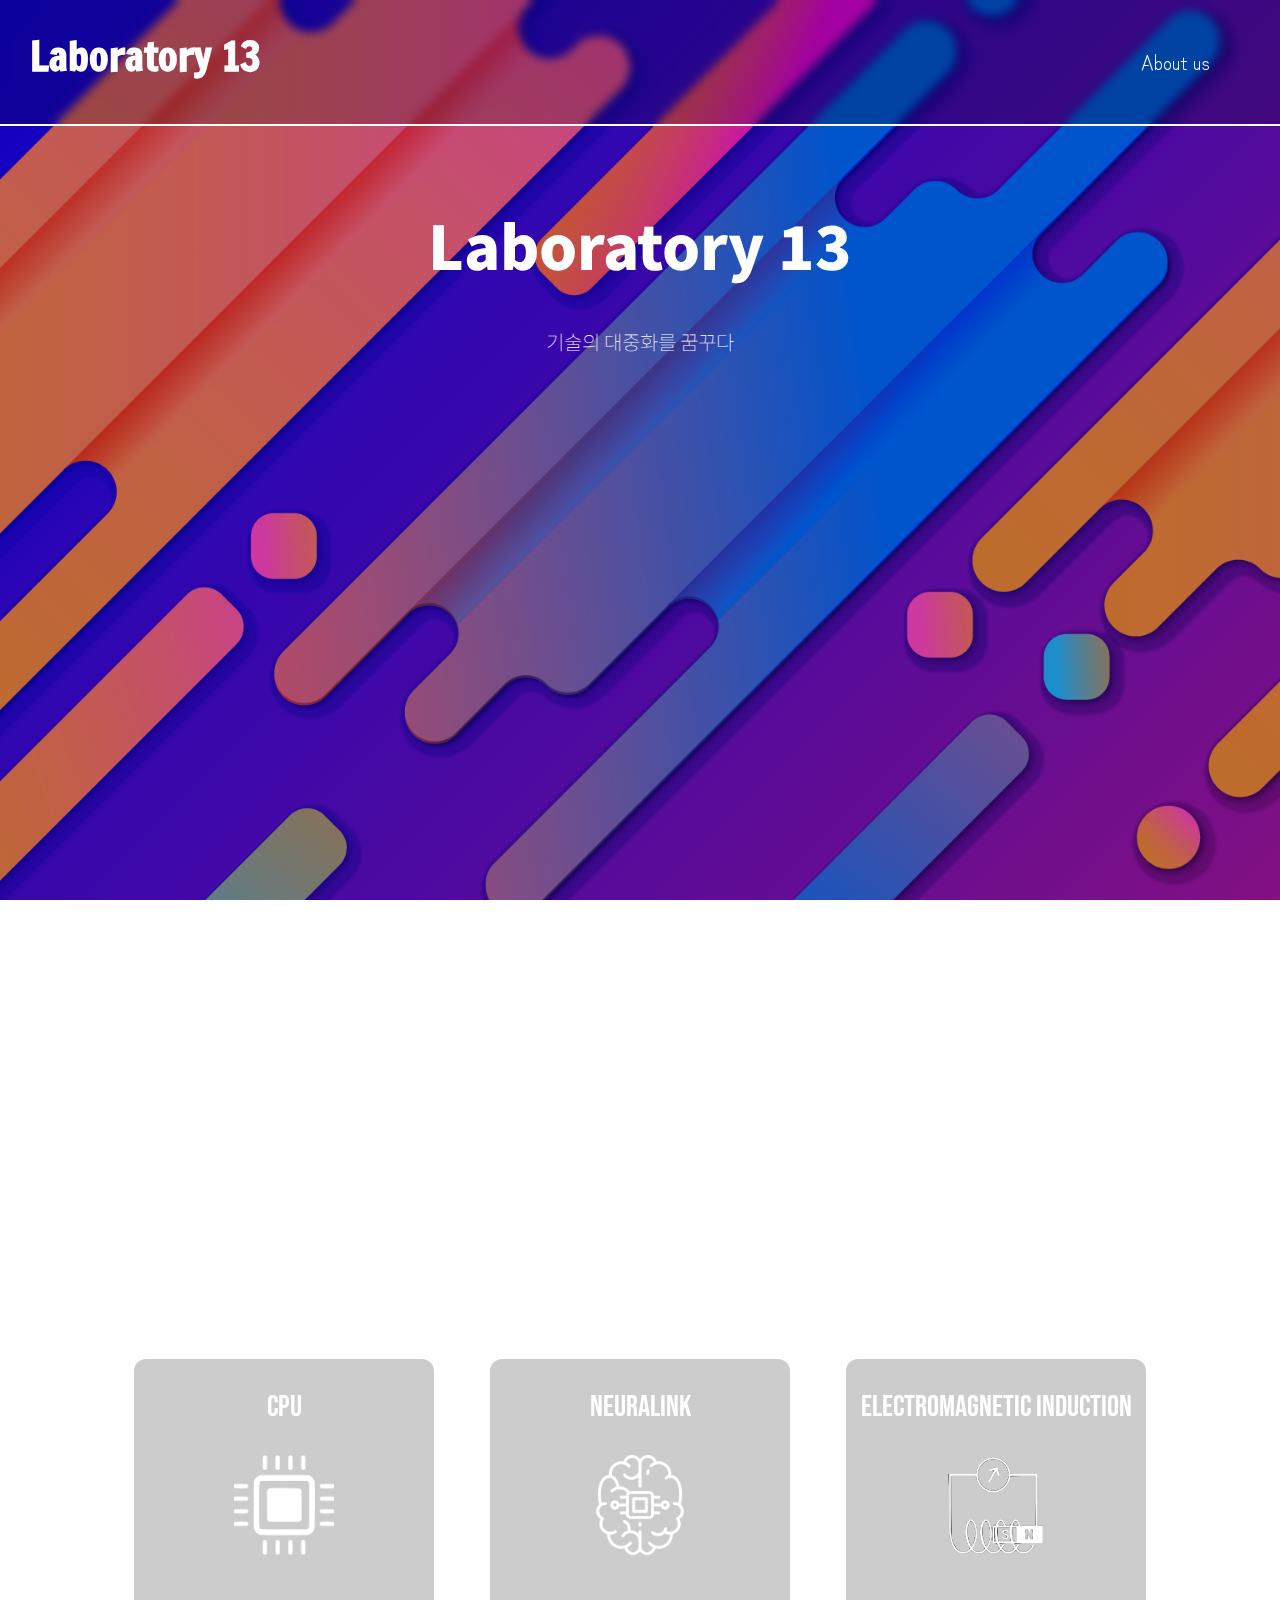
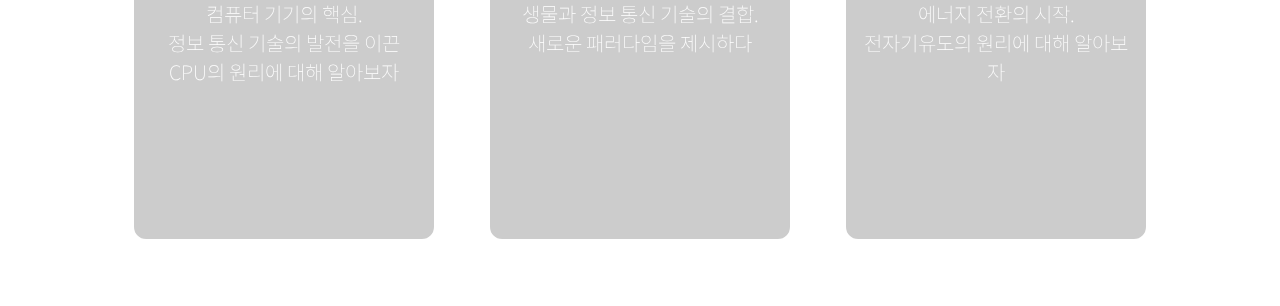
<file: index.html>
<!DOCTYPE html>
<html>

    <head>
        <meta charset = "UTF-8">
        <link rel="stylesheet" href="style.css">
        <link rel="preconnect" href="https://fonts.googleapis.com">
        <link rel="preconnect" href="https://fonts.gstatic.com" crossorigin>
        <link href="https://fonts.googleapis.com/css2?family=Anton&family=Bebas+Neue&family=Black+Han+Sans&family=Do+Hyeon&family=Francois+One&family=Jua&family=Noto+Sans+KR:wght@500&display=swap" rel="stylesheet">
        <link href="https://fonts.googleapis.com/css2?family=Zen+Kurenaido&display=swap" rel="stylesheet">
    </head>

    <body>
        
        <title>Laboratory 13</title>

        <div class="topSection">
            <h1 class='b'>Laboratory 13</h1>
            <a href="https://www.google.co.kr/" class = "aboutUs">About us</a>
        </div>

        <div class='line'>
        </div>

        <div class='text'>
            <h1 class = "center largeText">Laboratory 13</h1>
            <p class='c center'>기술의 대중화를 꿈꾸다</p>
        </div>

        <div class='container'>

            <div class='button' onclick="location.href='CPU.html'">
                <p class='a'>CPU</p>
                <img src="image/cpu.png" width="100" height="100">
                <p class='c'>컴퓨터 기기의 핵심.<br> 정보 통신 기술의 발전을 이끈 CPU의 원리에 대해 알아보자</p>
            </div>

            <div class='button'>
                <p class='a'>NEURALINK</p>
                <img src="image/뉴럴링크.png" width="100" height="100" >
                <p class='c'>생물과 정보 통신 기술의 결합.<br> 새로운 패러다임을 제시하다</p>
            </div>

            <div class='button'>
                <p class='a'>ELECTROMAGNETIC INDUCTION</p>
                <img src="image/전자기유도.png" width="100" height="100">
                <p class='c'>에너지 전환의 시작.<br>전자기유도의 원리에 대해 알아보자</p>
                
            </div>
        
        </div>
        

    </body>

</html>
</file>
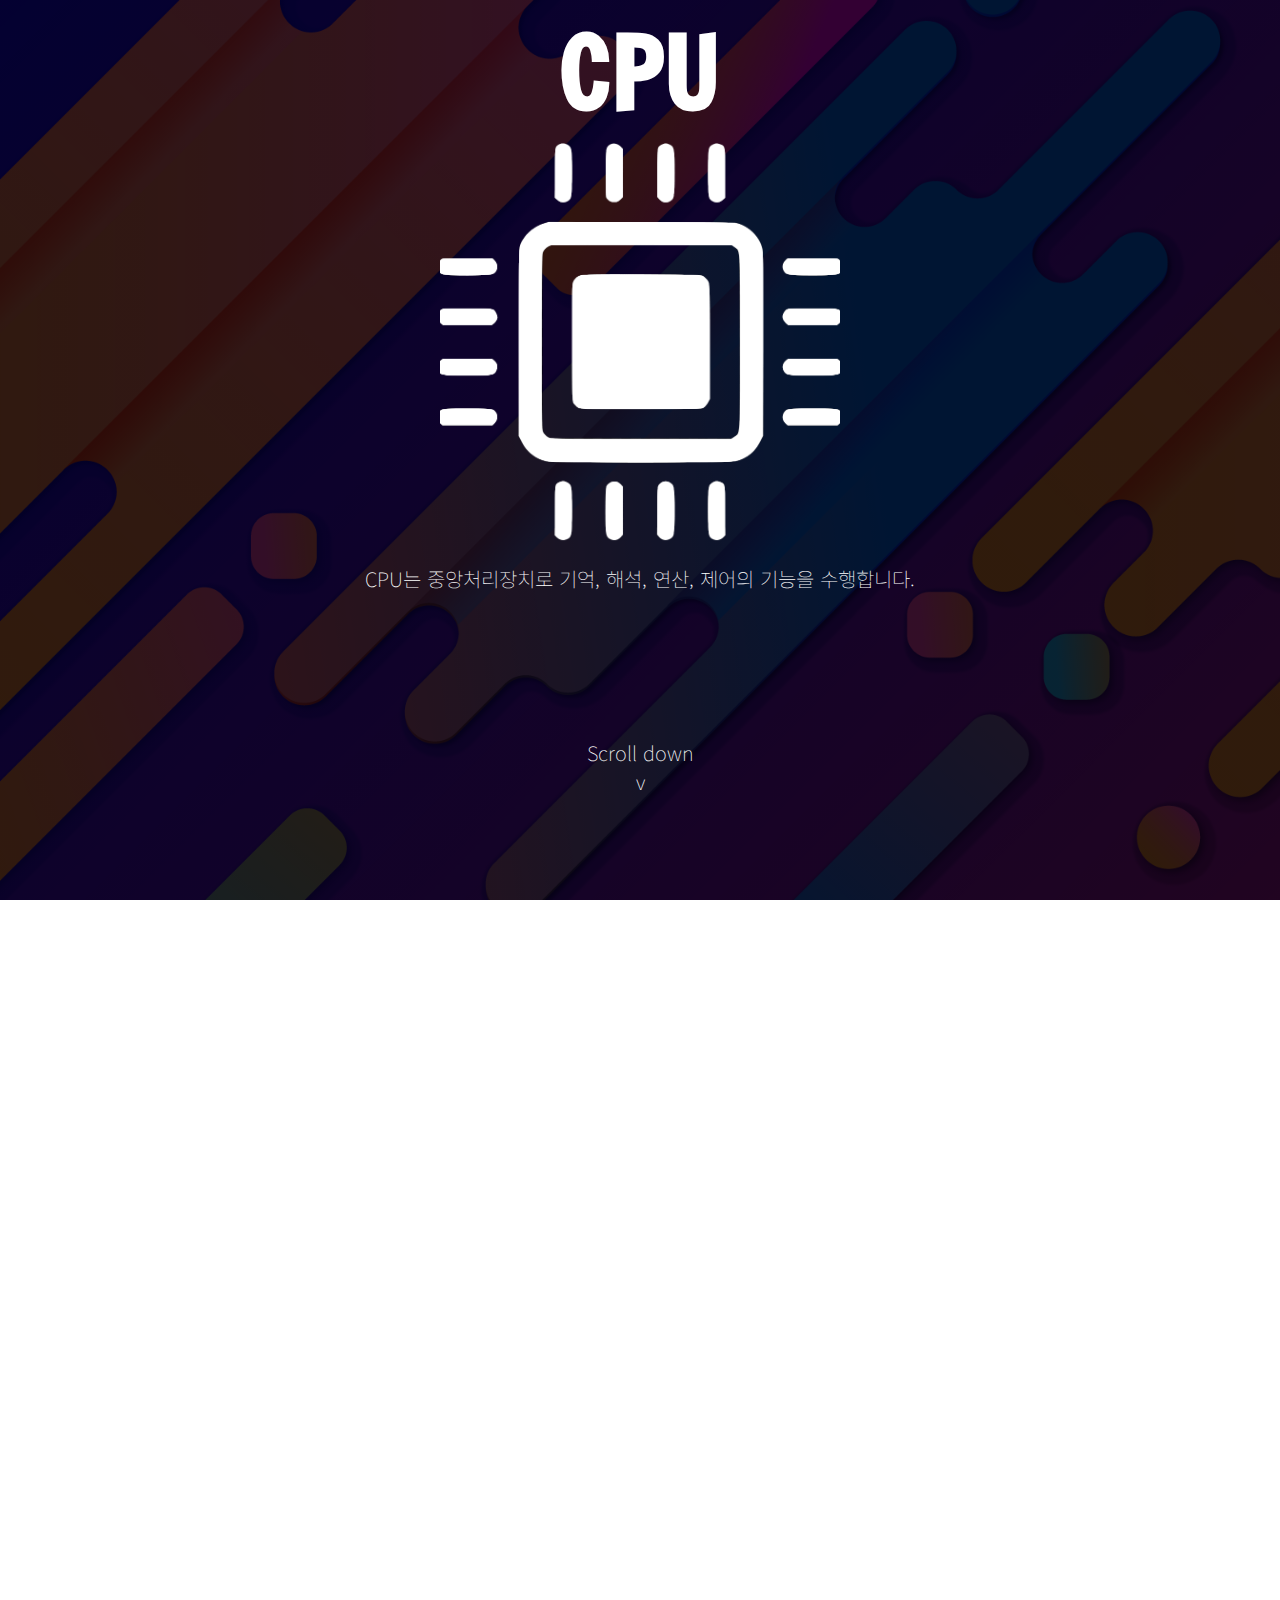
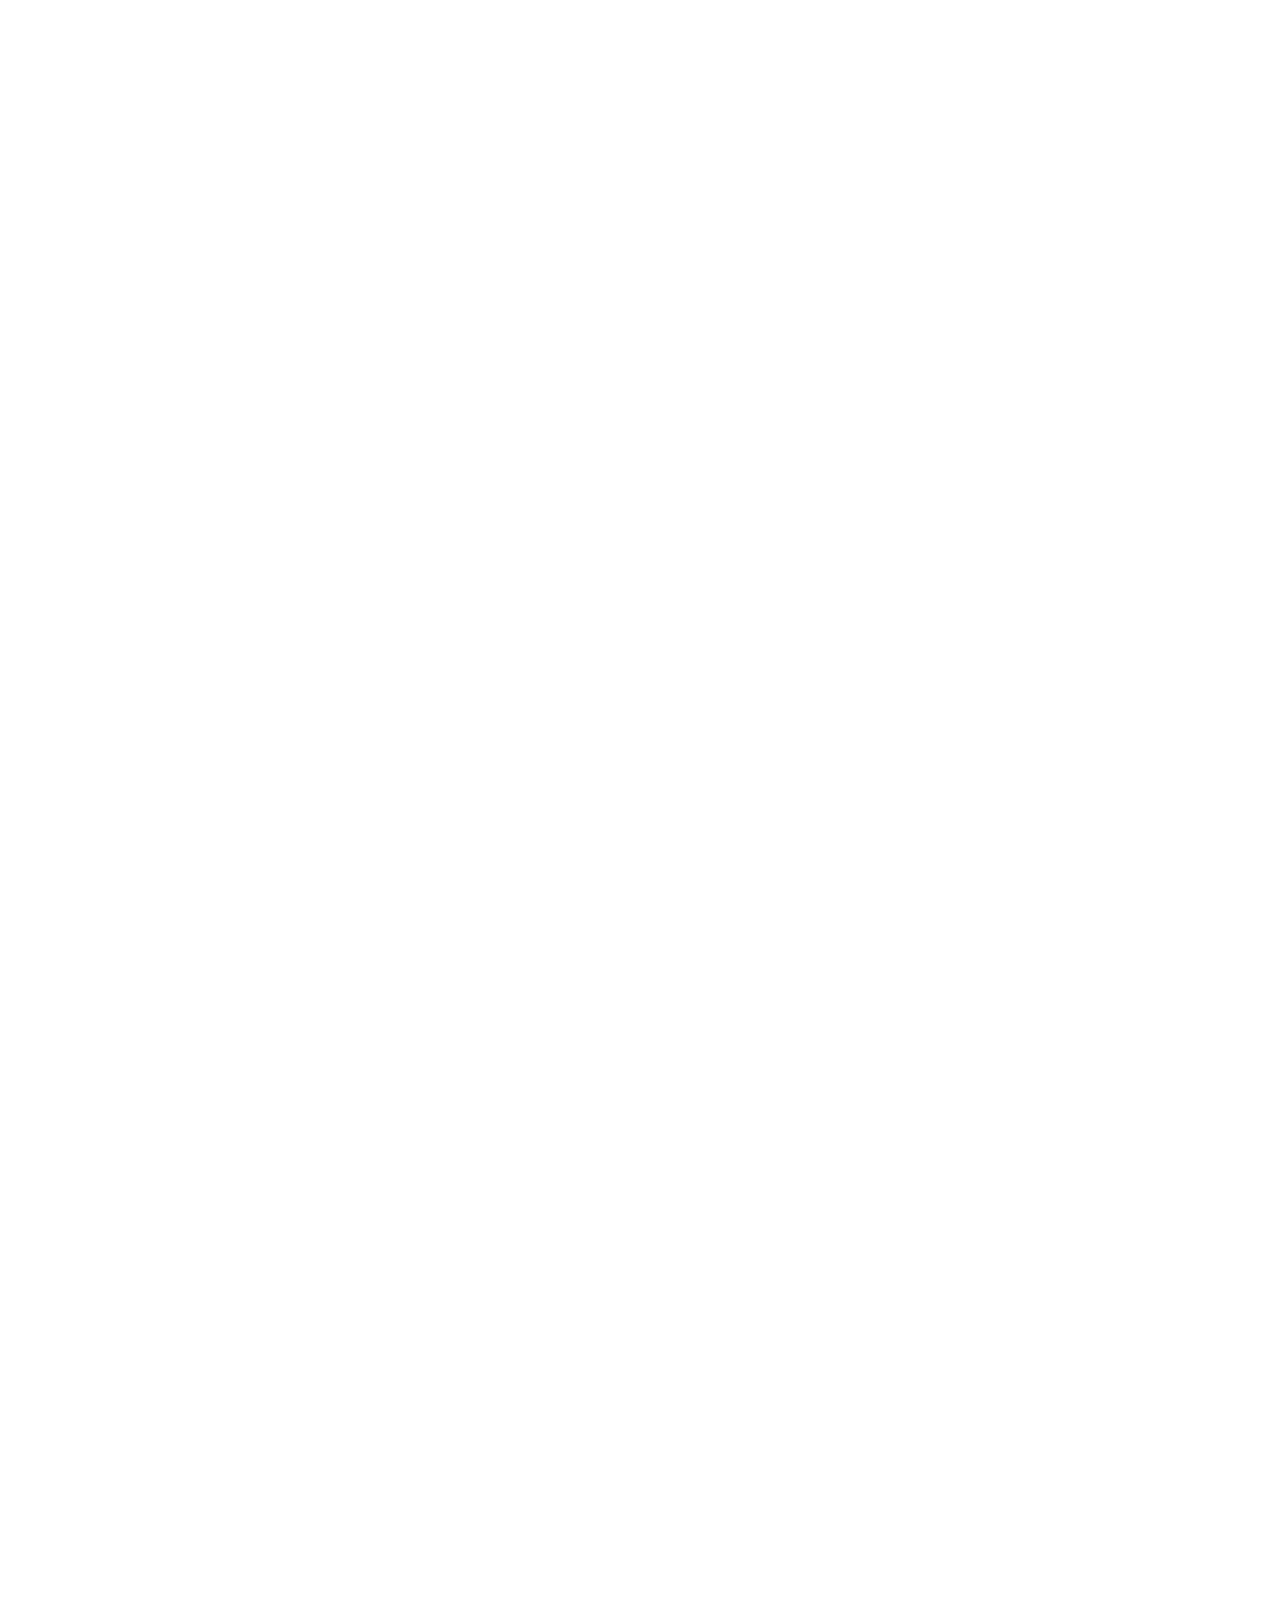
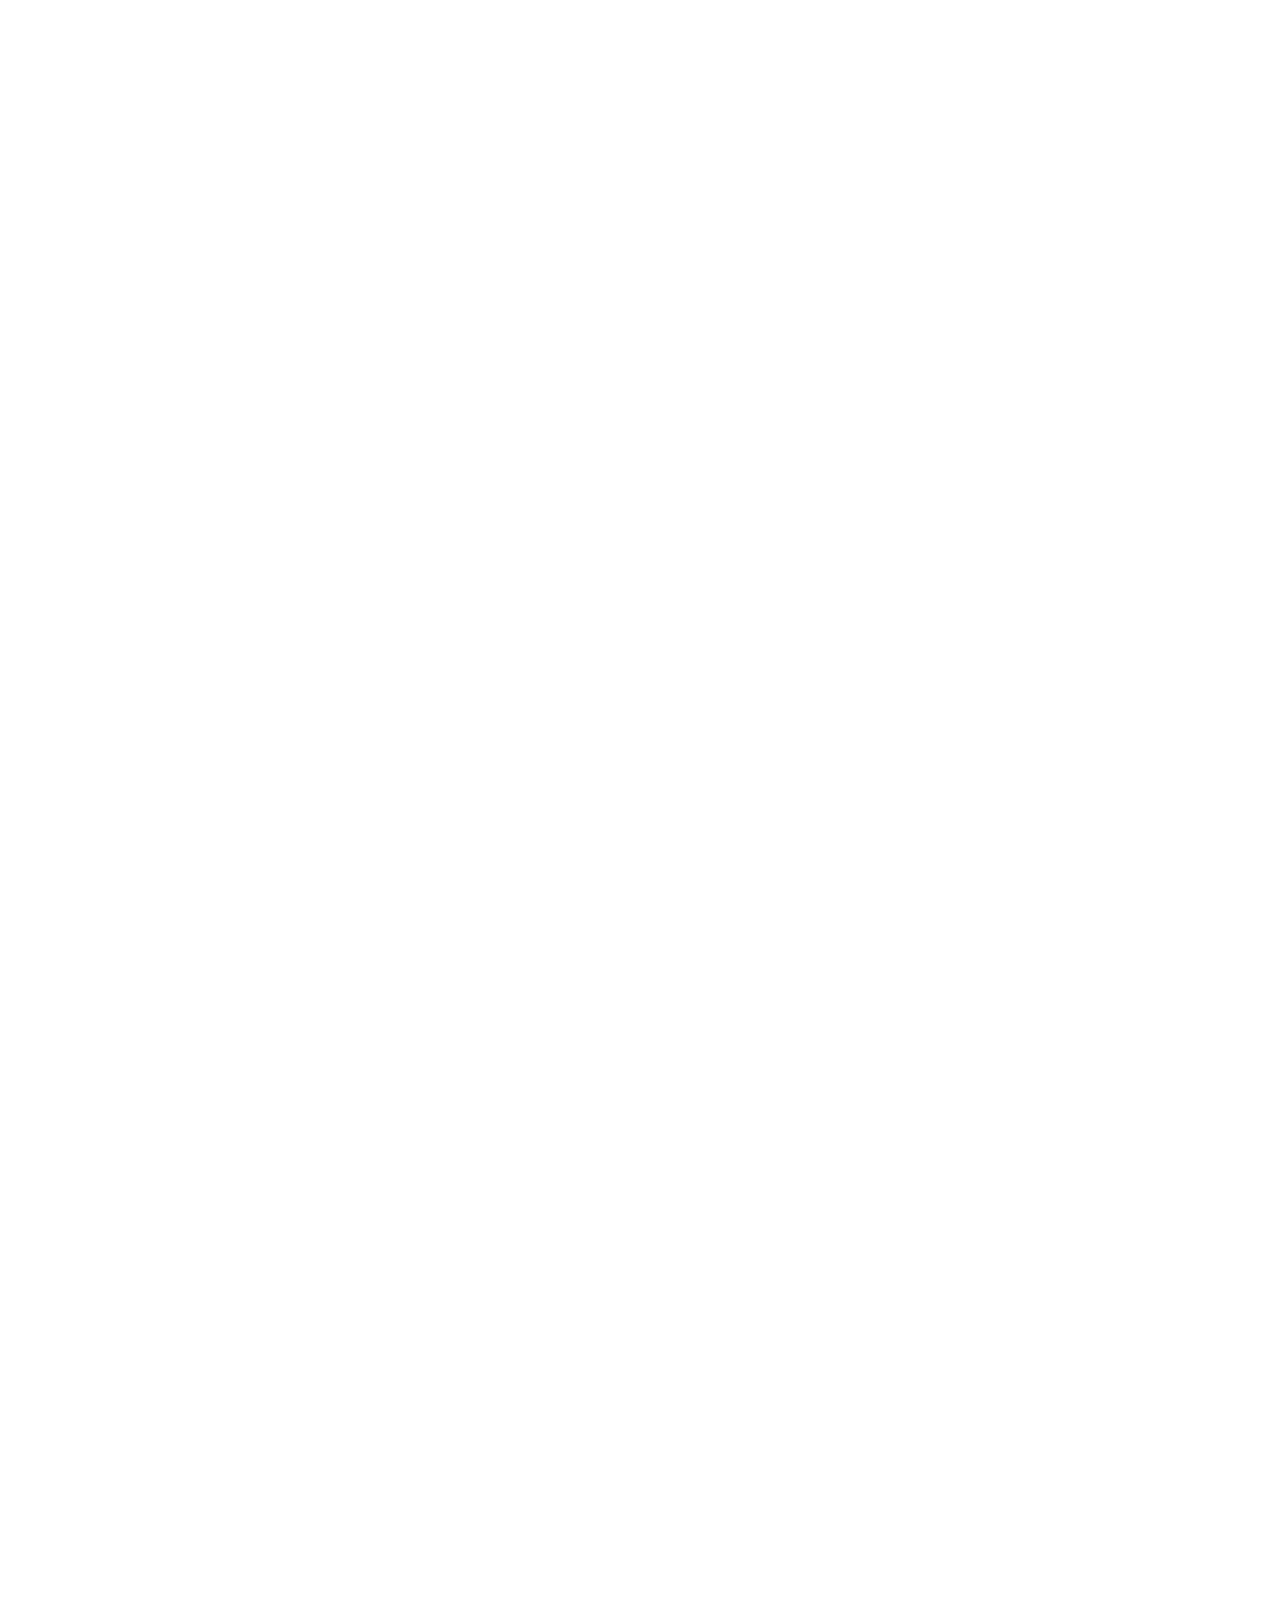
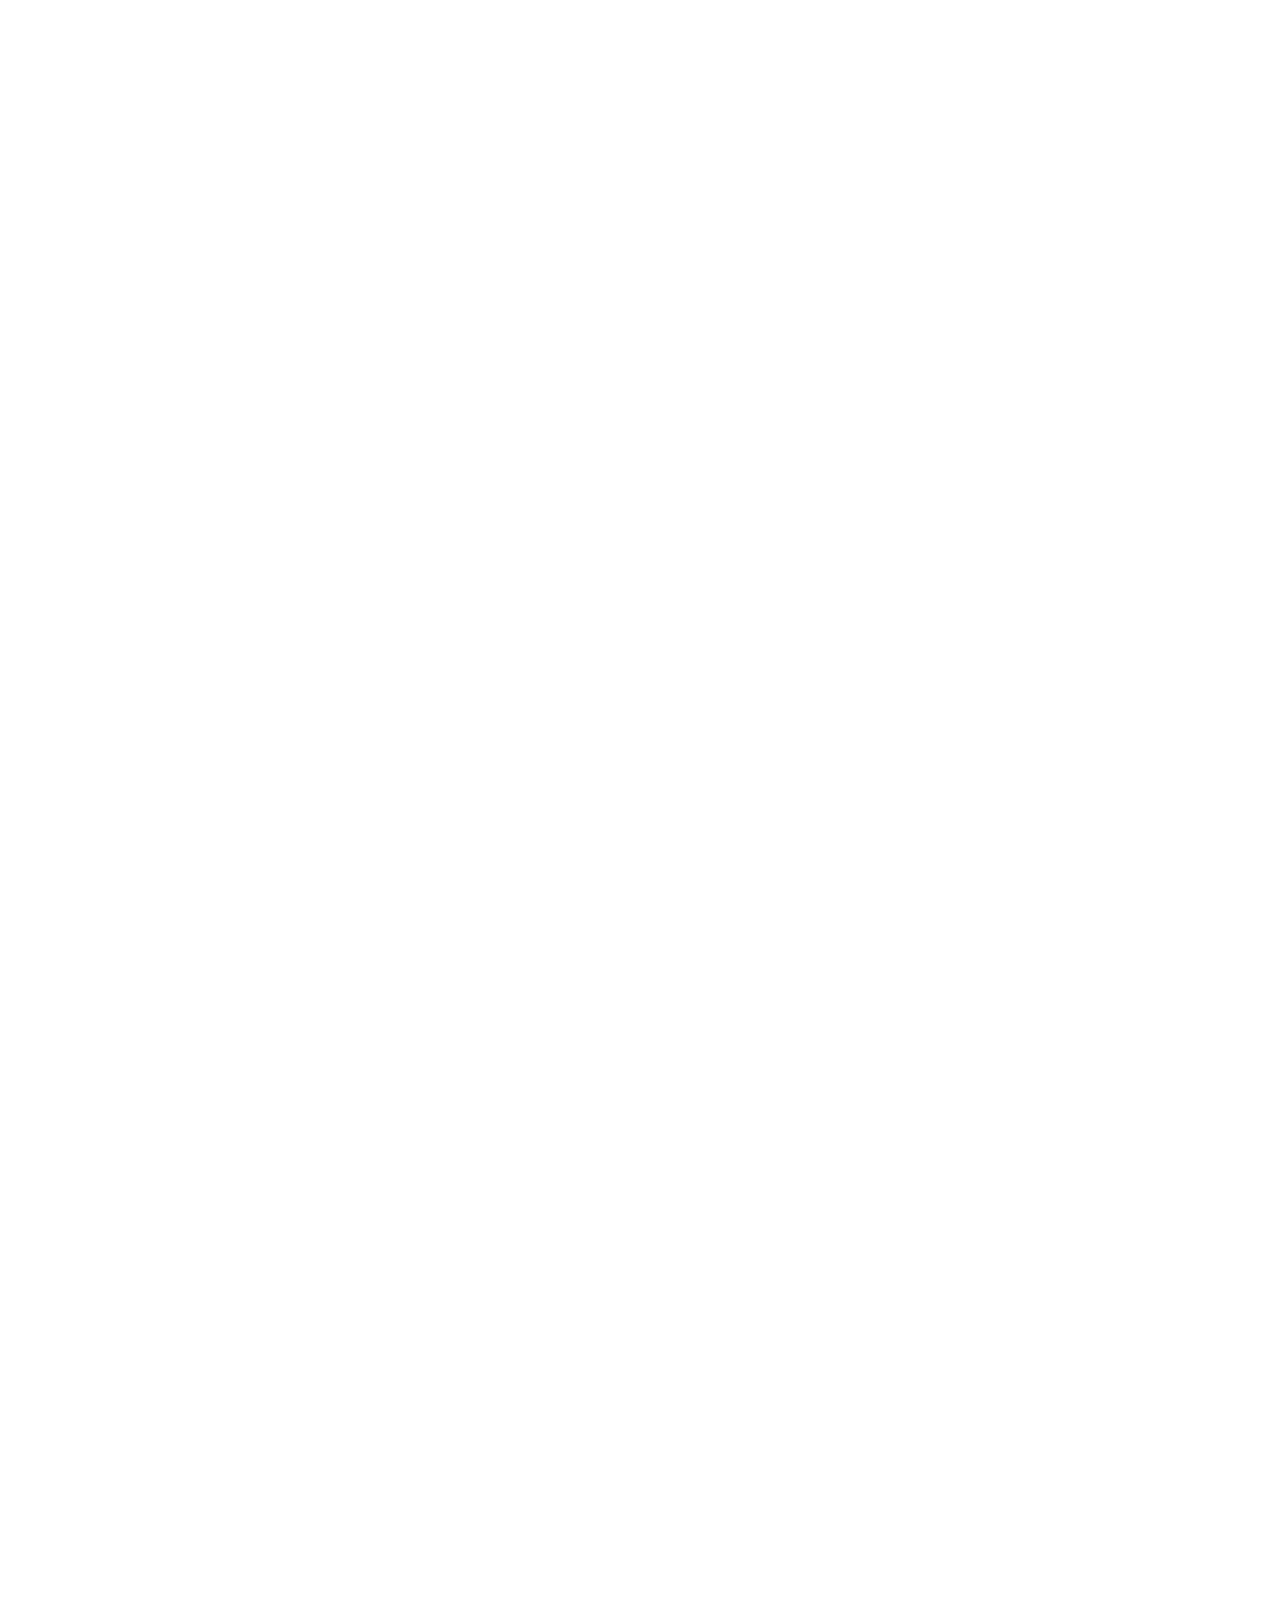
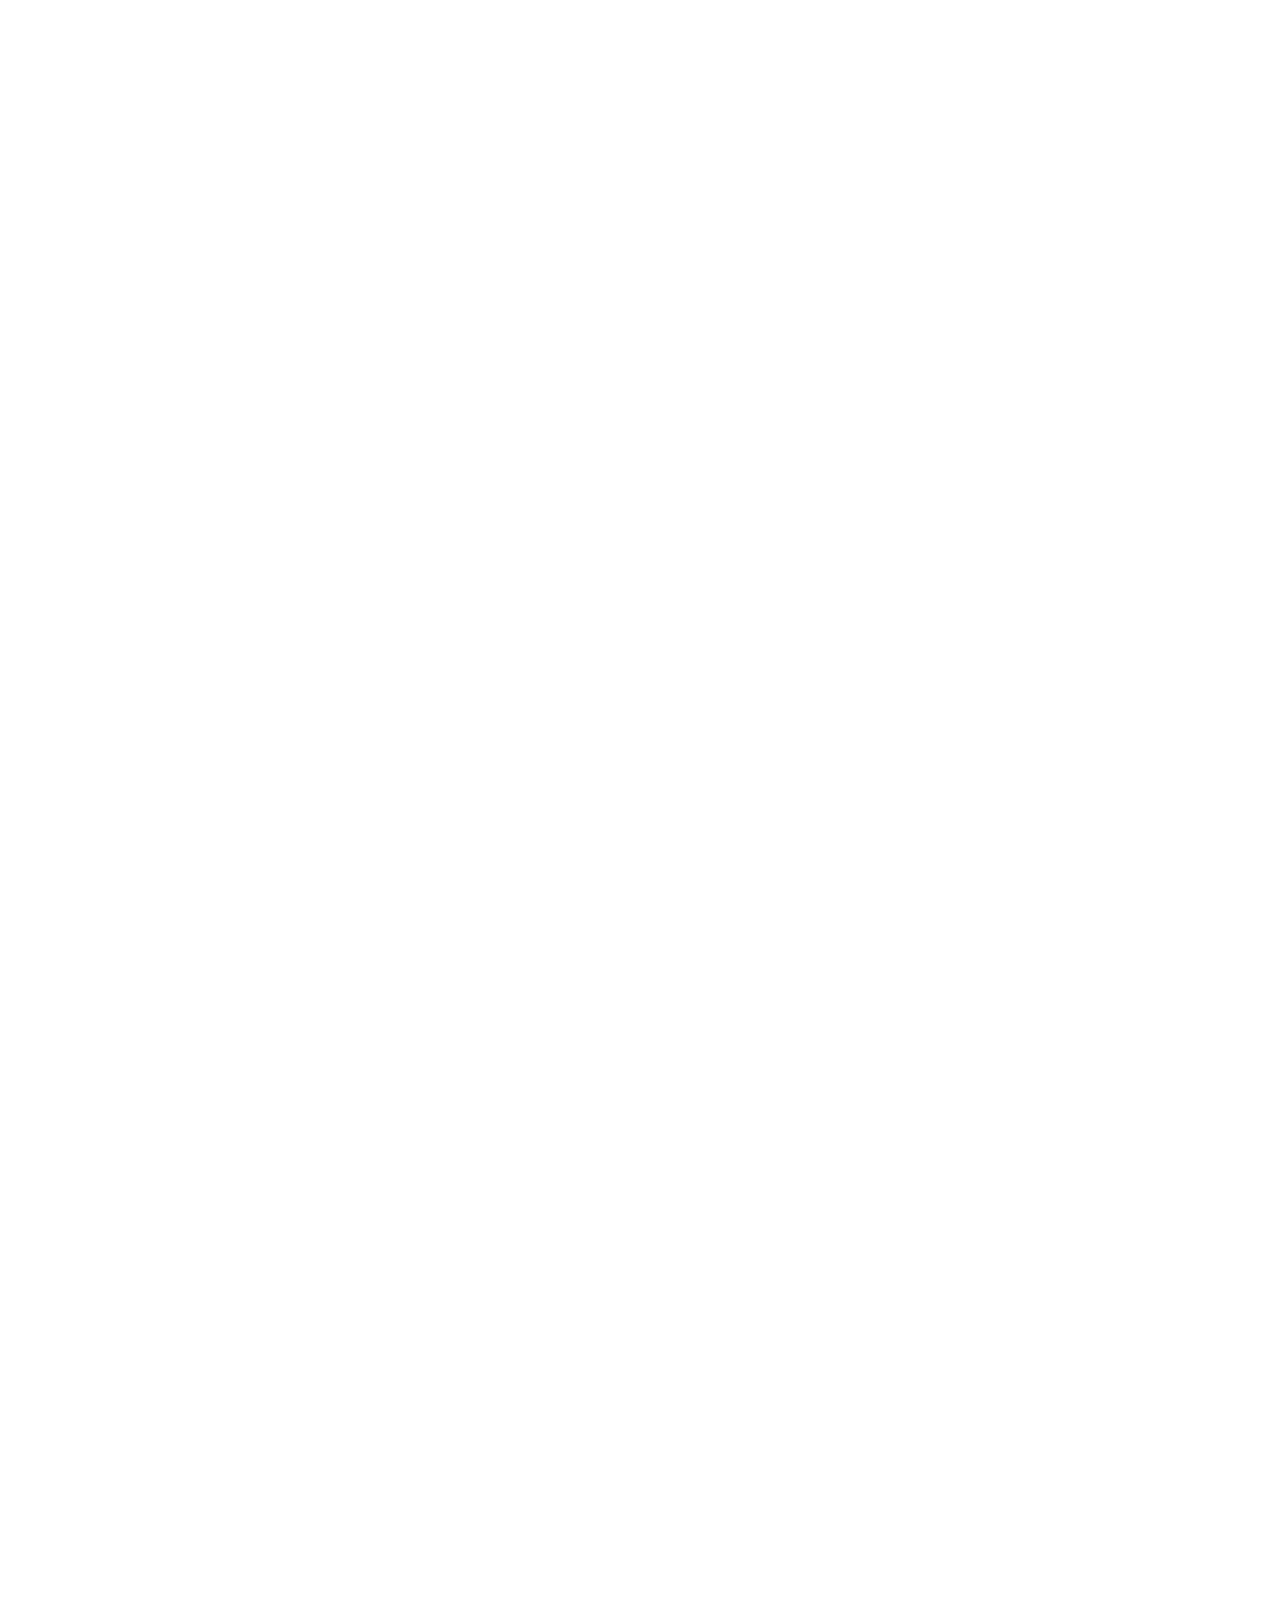
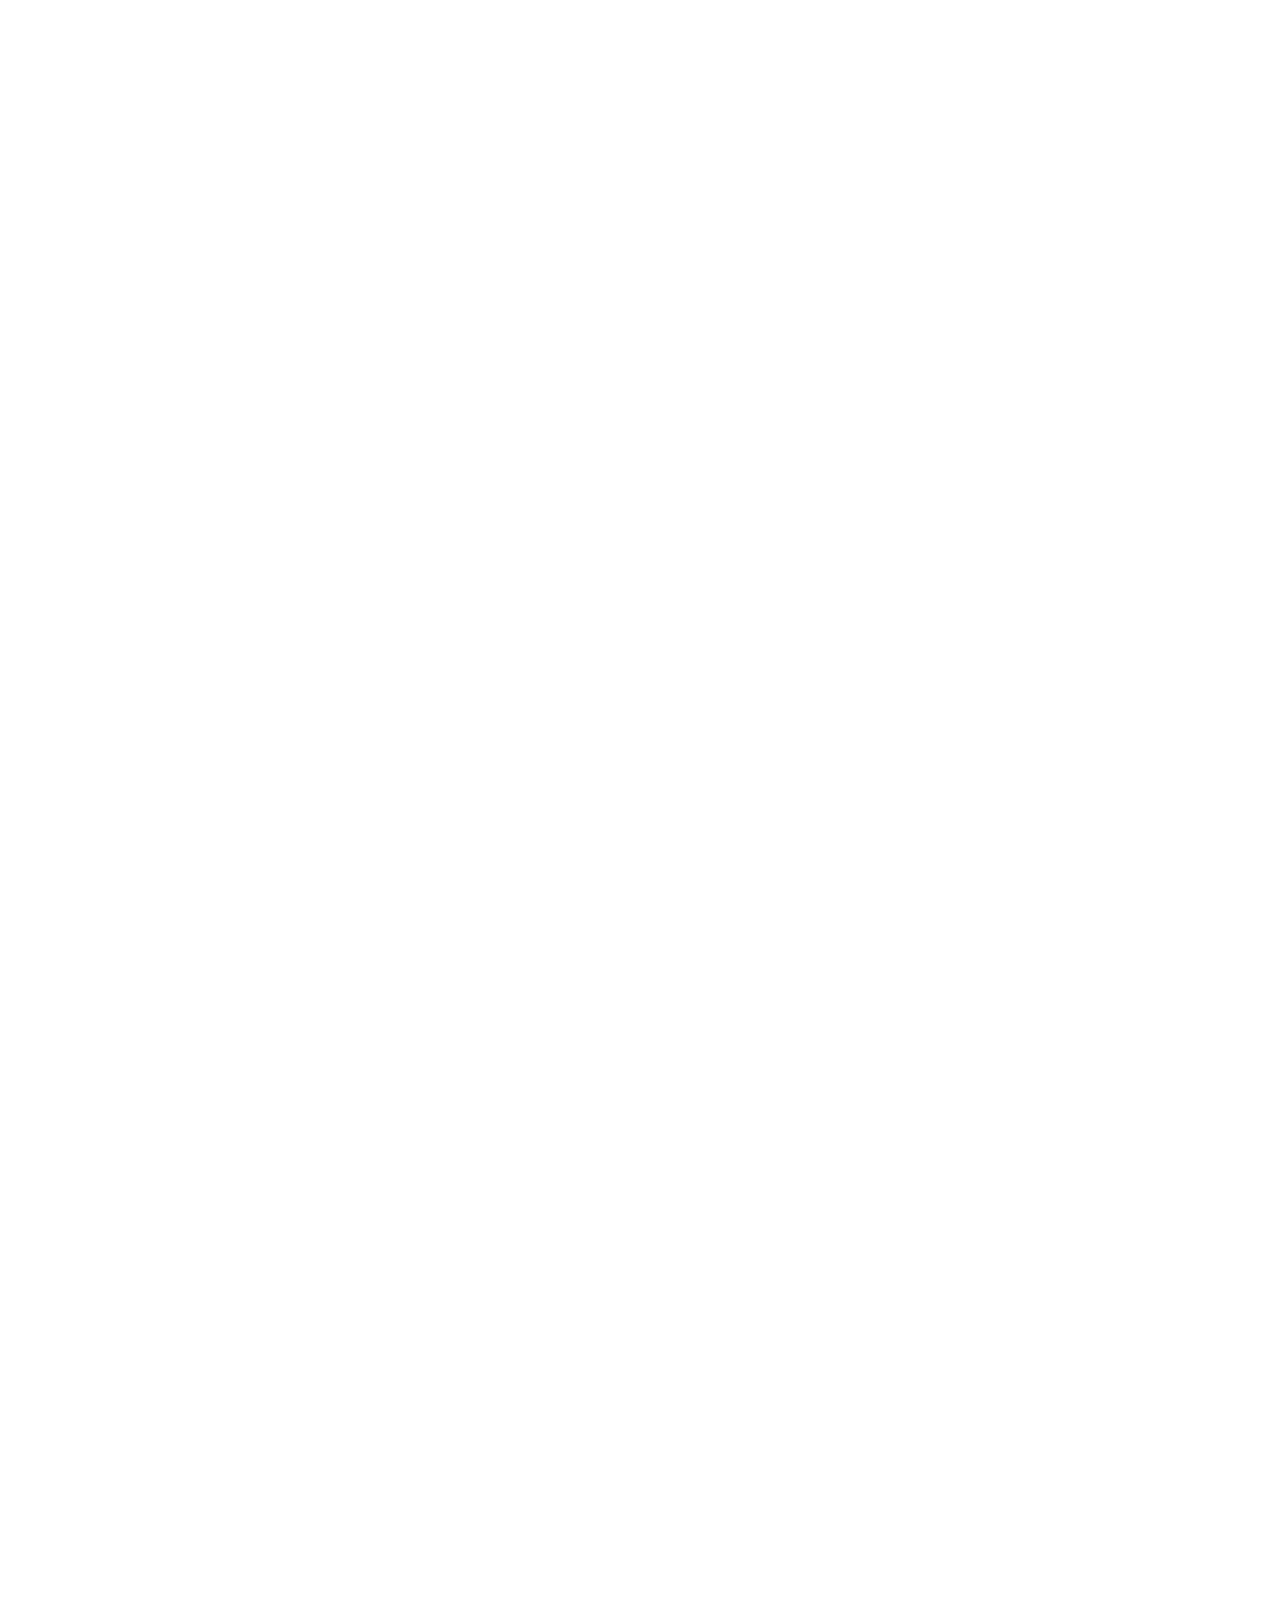
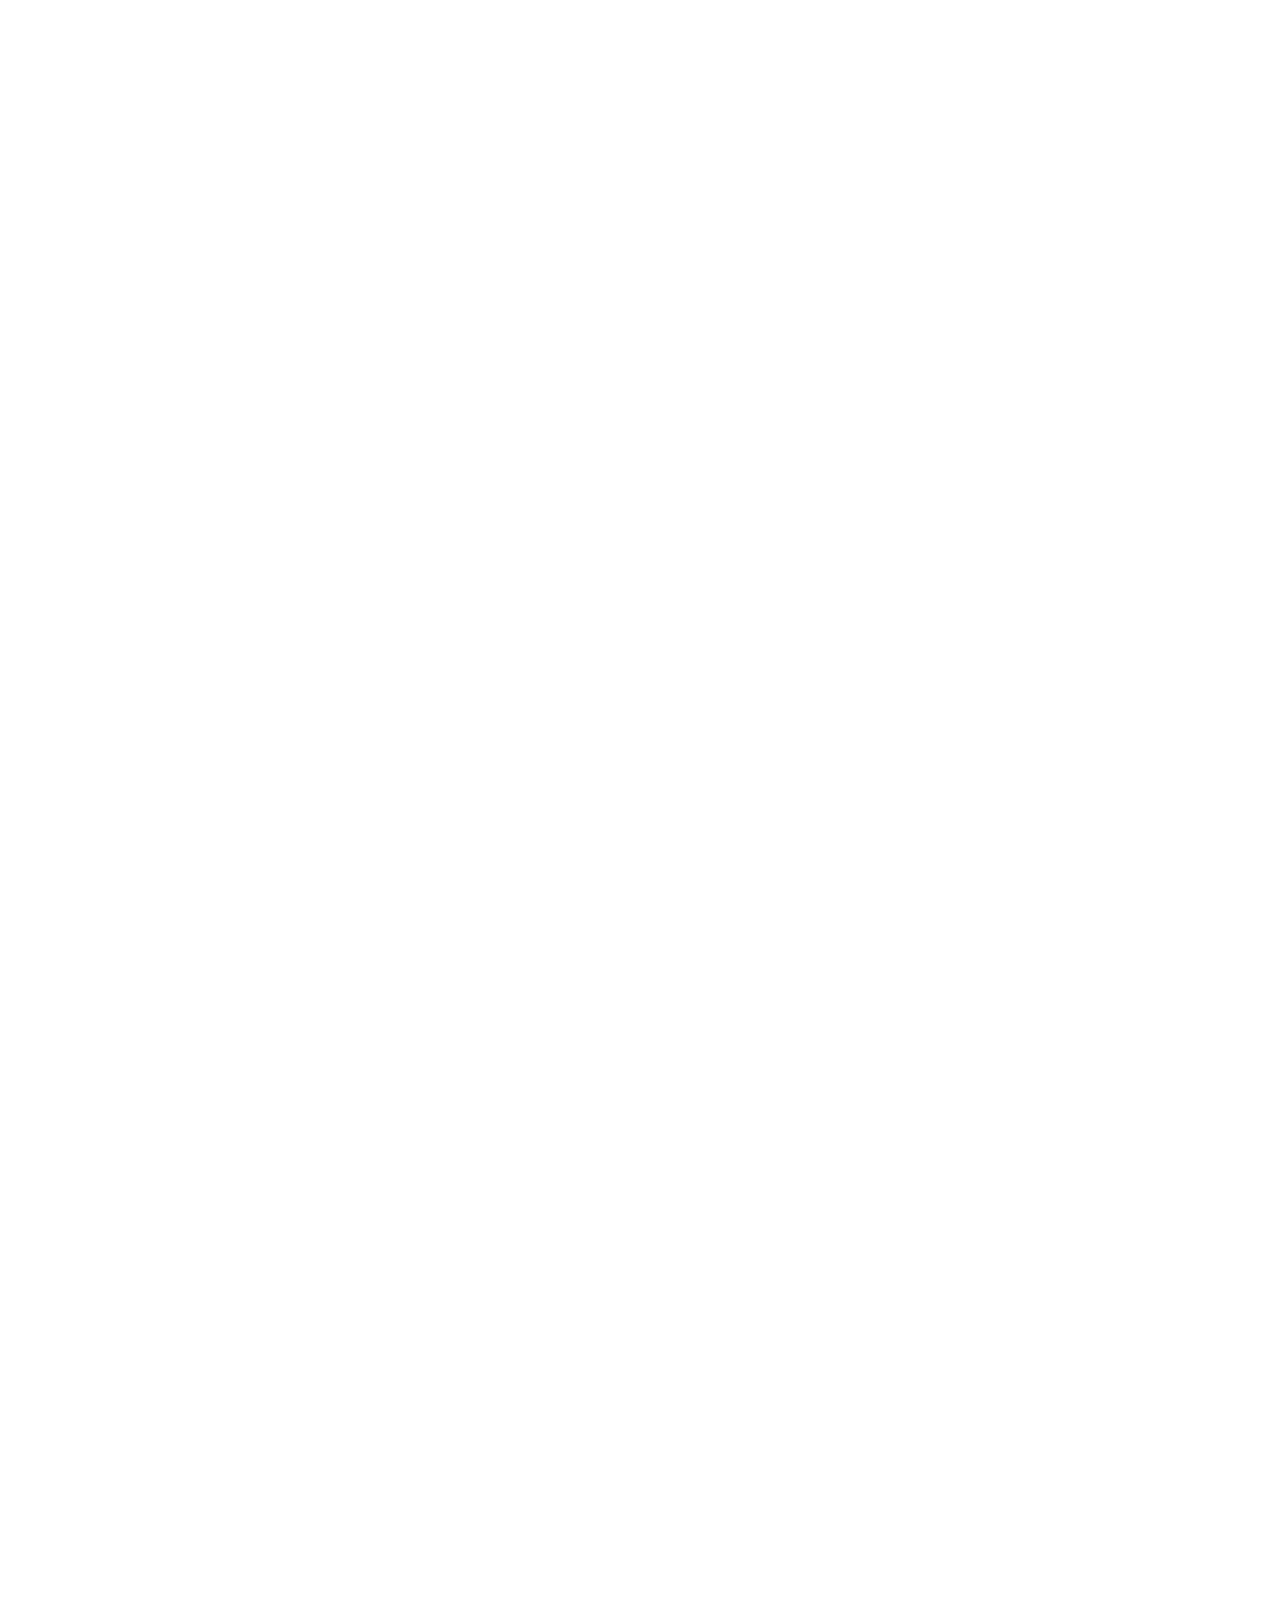
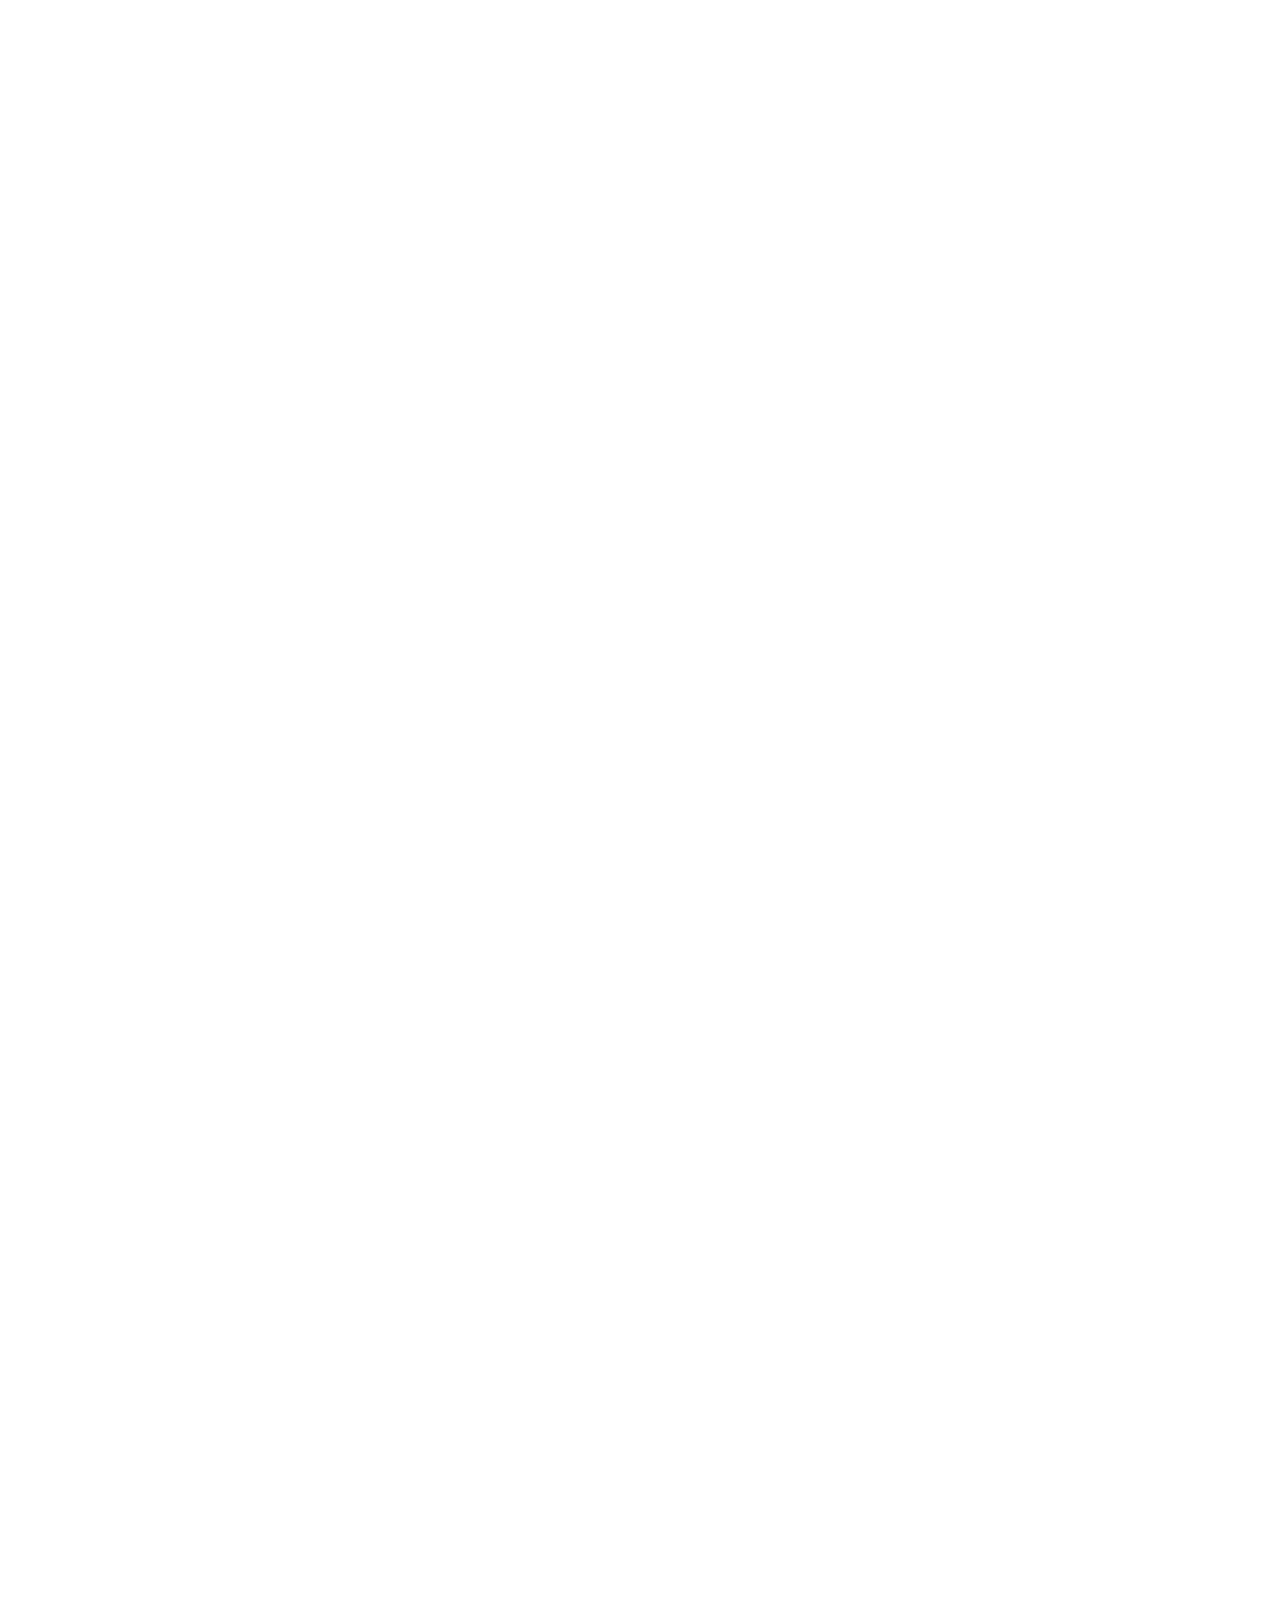
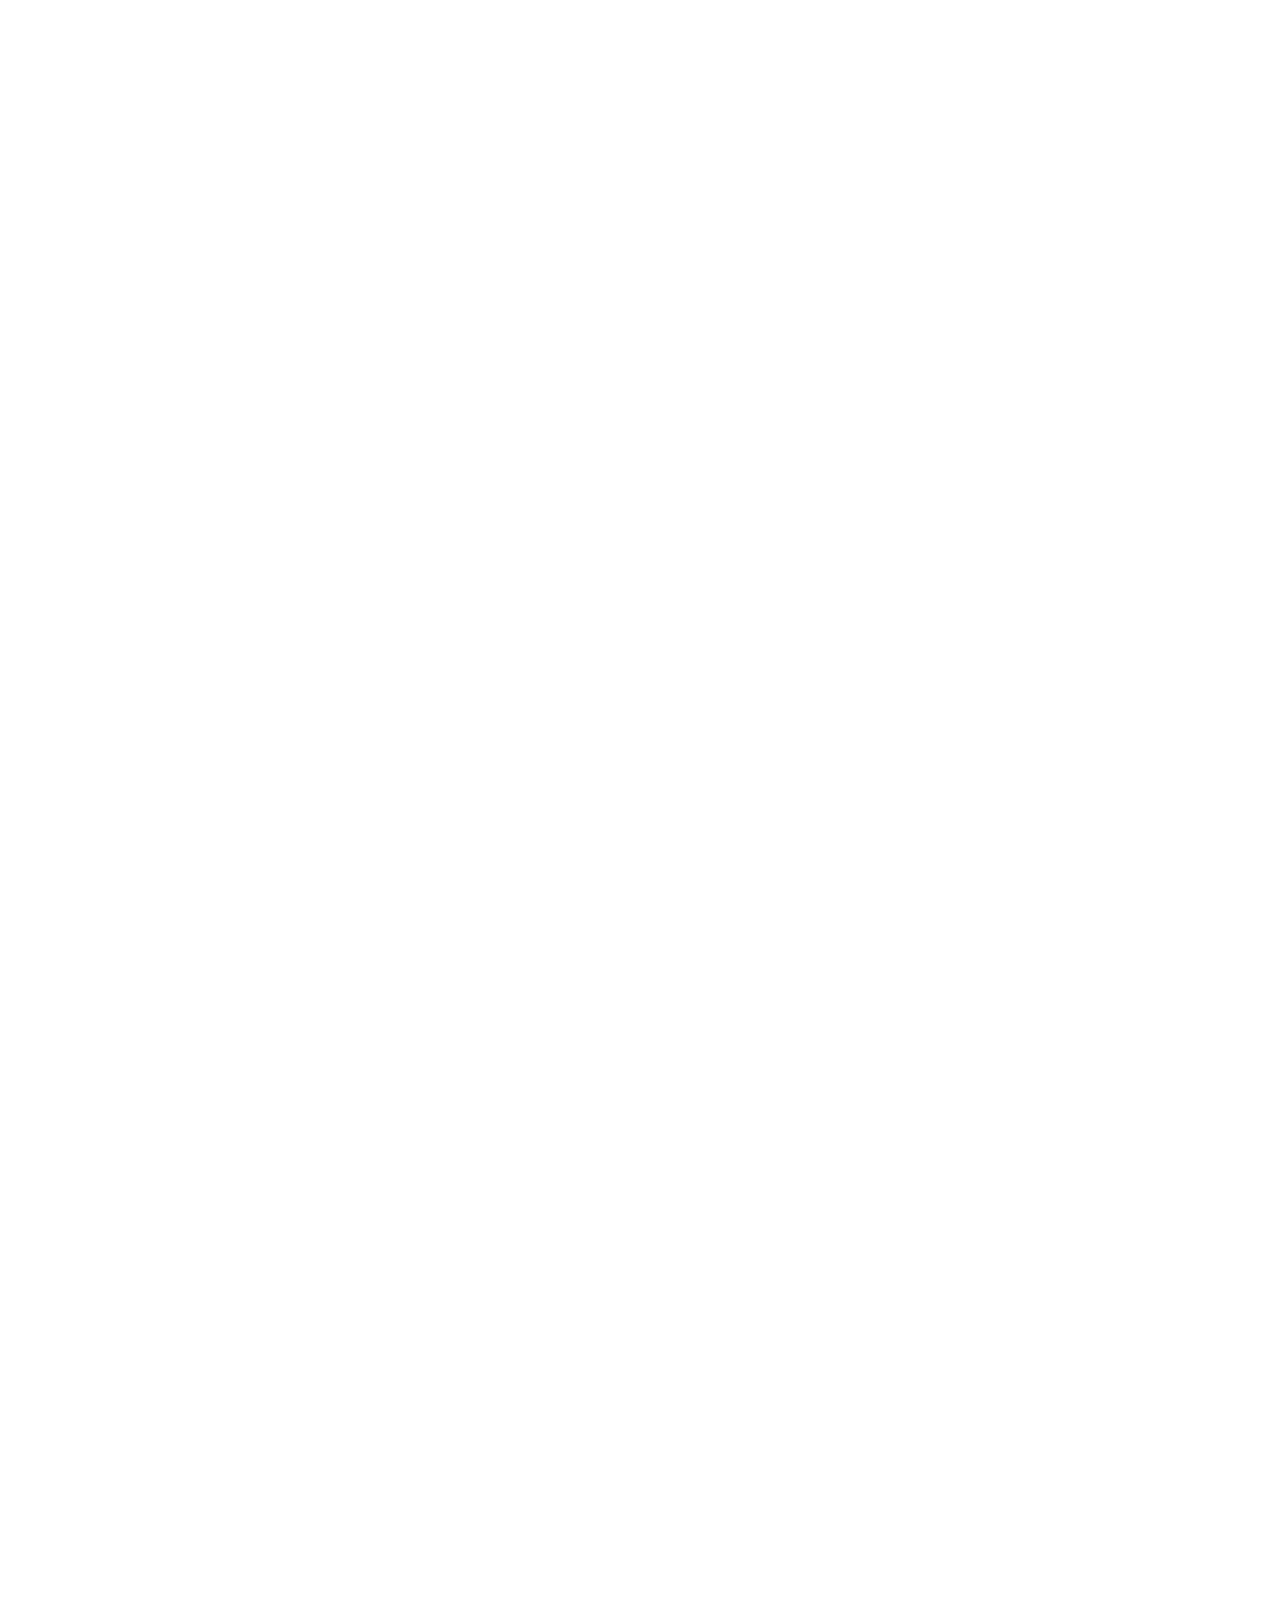
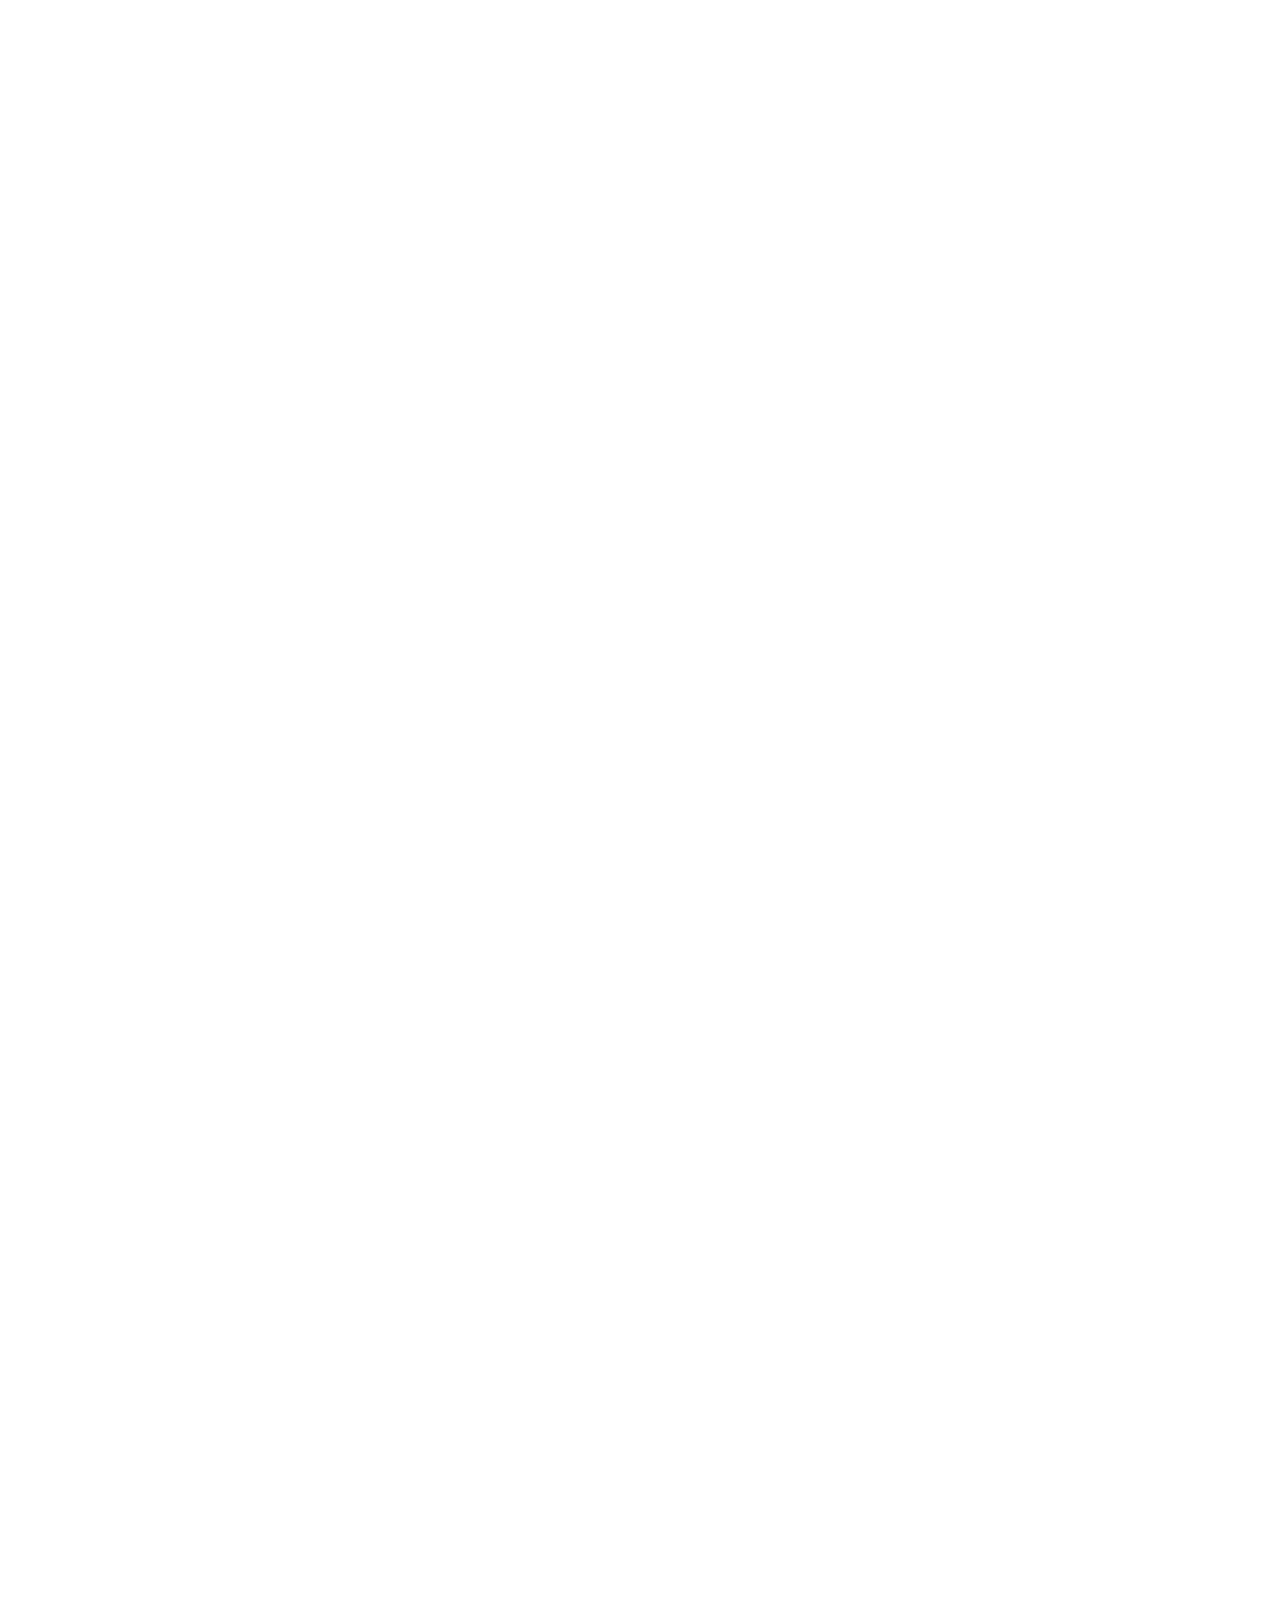
<file: CPU.html>
<!DOCTYPE html>
<html lang="ko">
    <head>
        <meta charset="UTF-8">
        <meta http-equiv="X-UA-Compatible" content="IE=edge">
        <meta name="viewport" content="width=device-width, initial-scale=1.0">
        <link rel="stylesheet" href="CPU.css">
        <link rel="preconnect" href="https://fonts.googleapis.com">
        <link rel="preconnect" href="https://fonts.gstatic.com" crossorigin>
        <link href="https://fonts.googleapis.com/css2?family=Anton&family=Bebas+Neue&family=Black+Han+Sans&family=Do+Hyeon&family=Francois+One&family=Jua&family=Noto+Sans+KR:wght@500&display=swap" rel="stylesheet">
        <link href="https://fonts.googleapis.com/css2?family=Zen+Kurenaido&display=swap" rel="stylesheet">
        <title>Laboratory 13 : CPU</title>
    </head>
    <body>
        <div>
            <p class = "text b center" id = "title">CPU</p>
            <div class="center">
                <img class = "image" id = "img1" src="image/cpu.png">
            </div>
            <br>
            <p class = "text c center" id = "mainText"> CPU는 중앙처리장치로 기억, 해석, 연산, 제어의 기능을 수행합니다.<br><br><br><br><br><br>Scroll down<br>v</p>
            
        </div>
        

        <div class = "text1 image2" id="tran">
            <img src="image/tran.png">
        </div>
        
        <p class = "text1 c center" id = "ani1">cpu는 트랜지스터라고 하는 반도체로 만들어져 있습니다.<br><br>cpu에 대해 알아보기 위해 트랜지스터와 트랜지스터의 과학적 원리에 대해 알아봅시다.</p>
        
        <div class = "text1 image3" id="Si">
            <img src="image/si.png" class="rotate360">
            <img src="image/si2.png">
        </div>

        <p class = "text1 c center" id = "ani2">반도체는 대부분 실리콘으로 만들어집니다.<br><br>실리콘은 4개의 최외각전자를 가지고 있으며, 다른 실리콘들과 공유결합을 합니다.</p>

        <div class = "text1 image2" id="sishare">
            <img src="image/siShare.png">
        </div>

        <p class = "text1 c center" id = "ani3">공유결합을 하여 안정한 상태를 유지하기 때문에, 전자가 이동할 수 없습니다.<br><br>그러나, 실리콘보다 전자가 한 개씩 많거나 적다면 이야기가 달라집니다.</p>
        
        <div class = "text1 image5" id="typeN">
            <img src="image/typeN.png">
            <img src="image/dot.png" id = 'dot'>
        </div> 
        
        <div class = "text1 image2" id="typeP">
            <img src="image/typeP.png">
            
        </div> 

        <p class = "text1 c center" id = "ani4">B(붕소)와 같은 전자가 하나 적은 원자를 넣는다면, 빈 공간이 생깁니다. 이 빈 공간을 마치 양전하처럼 행동하는 구멍이라고 하여 양공이라고 부릅니다. <br><br>이를 통하여 전기를 흐르게 할 수 있습니다.<br><br>또한 P(인), As(비소)와 같이 전자가 하나 많은 원자를 넣는다면, 이 전자는 자유롭게 이동하며, 전기를 흐르게 할 수 있습니다.</p>

        <div class = "text1 image4" id="merge1">
            <img src="image/mergeN.png" id = "n">
            <img src="image/mergeP.png" id = "p">
        </div> 

        <p class = "text1 c center" id = "ani5">전자가 하나 적은 원자를 넣은 반도체를 p(positive)형 반도체,<br><br>전자가 하나 많은 원자를 넣은 반도체를 n(negative)형 반도체라고 합니다.</p>

        <div class = "text1 image4" id="merge2">
            <img src="image/mergeN.png">
            <img src="image/mergeP.png">
        </div> 

        <p class = "text1 c center" id = "ani6">이 두 반도체를 서로 붙여보겠습니다.</p>

        <div class = "text1 image4" id="merge3">
            <img src="image/mergeN.png">
            <img src="image/mergeP.png">
            <img src="image/mergeElectron.png">
            <img src="image/mergeElectronHole.png">
        </div> 

        <p class = "text1 c center" id = "ani7"> 붙인다면 접합면에서 전자의 이동이 일어나는데요, <br><br>n형 반도체의 남은 전자들이 p형 반도체의 양공으로 이동하게 됩니다.</p>

        <div class = "text1 image4" id="merge4">
            <img src="image/mergeN.png">
            <img src="image/mergeP.png">
            <img src="image/mergeBarrier.png">
        </div> 

        <p class = "text1 c center" id = "ani8">이렇게 되면 접합면의 오른쪽은 -전하를 띄게 되고,<br><br> 왼쪽은 +전하를 띄게 되어 전자, 양공이 서로 이동하지 못하는 영역이 생겨 전기가 흐르지 않습니다. </p>
        <p class = "text1 c center" id = "ani9">이 영역을 공핍영역이라고 합니다. </p>

        <div class = "text1 image2" id = "pnp">
            <img src="image/pnp.png">  
        </div>

        <p class = "text1 c center" id = "ani10">그럼 이 p형 반도체와 n형 반도체를 3개를 pnp로 연결해보겠습니다.<br><br>p와 n 그리고 n과 p 사이에 전기가 흐르지 않는 공핍 영역이 생깁니다.</p>
        
        <div class = "text1 image2" id = "circuit">
        </div>

        <p class = "text1 c center" id = "ani11">그래서 양쪽의 p에 전지를 연결해도 전류가 흐르지 않죠.</p>
        <p class = "text1 c center" id = "ani12">이때 흐르지 않는 전류를 흐르게 만들어주는게 2차 전지입니다.<br><br>2차전지는 한쪽의 p와 n에 연결하여 공핍영역을 변화시킵니다.</p>
        <p class = "text1 c center" id = "ani13">이때 공핍영역이 변화되면서 전지와 양쪽 p에서 전자가 이동할 수 있게되어 전류가 흐릅니다.</p>
        <p class = "text1 c center" id = "ani14">전지 2개를 사용하는 것이 단순히 세기를 높여서 전류를 흐르게 하는것이 아니라,<br><br> 하나의 전지는 전선을 연결하거나 끊게 하는 역할을, 다른 하나의 전지는 그 연결된 전선에서 전류가 흐르게 하는 역할을 합니다.</p>
        <p class = "text1 c center" id = "ani15">이게 중요한 이유는 전지 2개가 연결되어야 전류가 흐르기 때문에<br><br>물리적인 영향을 주지 않아도 전류의 공급을 조절하는 것 만으로도 전류가 흐르거나 흐르지 않게 할 수 있기 때문입니다.</p>

        <div class = "text1 image2" id = "andor">
            <img src="image/and.png">
            <img src="image/or.png">
            <img src="image/not.png">   
        </div>

        <p class = "text1 c center" id = "ani16">이렇게 각각의 트랜지스터가 여러개로 연결되면 논리적 계산을 할수있게됩니다.<br><br> 이때 트랜지스터의 연결에서 AND, OR, NOT 등의 게이트로 논리적 계산을 합니다.</p>
        <p class = "text1 c center" id = "ani17">AND게이트는 2개의 전원에서 전기가 흘러야 전류가 흐르는 것이고, <br><br> OR 게이트는 2개의 전원중 1개의 전원 이상에서 전기가 흐르면 전류가 흐르는 것입니다.<br><br> NOT게이트는 전류가 흐르면 흐르지 않게 흐르지 않으면 흐르게 바꾸어주는 게이트입니다.</p>

        <div class = "text1 image2" id = "gate">

            <input type ="checkbox" id = "ck1" onclick="vars()">
            <br>
            <img src="image/and.png" id = "and" class = "and">
            <br>
            <input type ="checkbox" id = "ck2" onclick="vars()">

            <br>
            <img src="image/and.png" id = "final" class = "final">
            <br>

            <input type ="checkbox" id = "ck3" onclick="vars()">
            <br>
            <img src="image/or.png" id = "or" class = "and">
            <br>
            <input type ="checkbox" id = "ck4" onclick="vars()">

        </div>

        <p class = "text1 c center" id = "ani18">이 세개의 and or not 게이트를 직렬, 병렬로 연결하면 XOR, NAND, NOR, XNOR 등의 게이트를 만들어 낼 수 있습니다.</p>


        <p class = "text1 c center" id = "ani19">이러한 게이트들이 덧셈, 뺄셈 등의 기초적인 연산을 수행하고, 수없이 많은 게이트들이 모여 CPU를 이룹니다.<br>▿<br>▿</p>
        <p class = "text1 largeText center" id = "ani20">지금까지 CPU를 구성하는 트렌지스터의 원리와<br>트렌지스터로 이루어진 논리 게이트에 대해 알아보았습니다.<br> 끝까지 읽어주셔서 감사합니다</p>
        <script src = "CPU.js"></script>
        
    </body>
</html>
</file>
<file: style.css>
.a{font-family: 'Bebas Neue', sans-serif; font-weight: 100; color:white; font-size: 30px;}
.b{font-family: 'Francois One', sans-serif; font-weight: 900; color:white; font-size: 40px;}
.c{font-family: 'Noto Sans KR', sans-serif; font-weight: 100; color:white; font-size: 20px; margin: 15px; margin-top: 40px;}
.center{text-align: center;}
.largeText{font-family: 'Noto Sans KR', sans-serif; font-weight: 900; color:white; font-size: 60px;}



.container
{
margin-top:1000px;
display: flex;
justify-content: center;
flex-direction: row;
width:100%;
height: 500px;
}

img
{
filter: invert(100%);
}

.text
{
margin-top: 200px;
}

.button
{
position: relative;
margin-left: 25px;
margin-right: 25px;
background-image: linear-gradient( rgba(0, 0, 0, 0.2), rgba(0, 0, 0, 0.2));
border: 3px solid white;
border-radius: 15px;
padding: 0px;
width: 300px;
height: 480px;
cursor: pointer;
backdrop-filter: blur(15px);
overflow: hidden;
text-align: center;
transition: transform 0.2s;
-webkit-transition: transform 0.2s;
}

.button:hover
{
transform: translate(0, -30px);
-webkit-transform: translate(0, -30px);
}

.topSection
{
position: fixed;
top:0px;
margin: 0px;
width: 100%;
height: 125px;
padding-left: 30px;
backdrop-filter: blur(5px);
overflow: hidden;
background-image: linear-gradient( rgba(0, 0, 0, 0.2), rgba(0, 0, 0, 0.2));
z-index: 1;
}

.aboutUs
{
position: absolute;
right : 100px;
top : 47px;
text-decoration: none;
font-family: 'Zen Kurenaido', sans-serif; font-weight: 100; color:white; font-size: 20px;
}

.line
{
position: fixed;
top : 124px;
border: 0px;
margin: 0px;
width: 100%;
height: 2px;
background-color: white;
z-index: 2;
}

body
{
background-attachment: fixed;
background-image: linear-gradient( rgba(0, 0, 0, 0.2), rgba(0, 0, 0, 0.2) ), url('image/image.png');
background-size: cover;
margin: 0;
margin-bottom: 50px;
}
</file>
<file: CPU.css>
body
{
height: 20700px;
background-attachment: fixed;
background-image: linear-gradient( rgba(0, 0, 0, 0.8), rgba(0, 0, 0, 0.8) ),url("image/image.png");
background-size: cover;
margin: 0;
margin-bottom: 50px;
}

.a{font-family: 'Bebas Neue', sans-serif; font-weight: 100; color:white; font-size: 30px;}
.b{font-family: 'Francois One', sans-serif; font-weight: 900; color:white; font-size: 40px;}
.c{font-family: 'Noto Sans KR', sans-serif; font-weight: 100; color:white; font-size: 20px;}
.center{text-align: center;}
.largeText{font-family: 'Noto Sans KR', sans-serif; font-weight: 900; color:white; font-size: 40px;}






#ck1
{
margin-top: 50px;
}


.and
{
width: 110px;
height: 110px;
margin-left: 100px;
filter: invert(100%);
border-radius: 25px;
transition-duration: 0.3s;
}

.or
{
width: 110px;
height: 110px;
margin-left: 100px;
filter: invert(100%);
border-radius: 25px;
transition-duration: 0.3s;
}

.final
{
margin-left: 200px;
width: 110px;
height: 110px;
filter: invert(100%);
border-radius: 25px;
transition-duration: 0.3s;
}


.play
{
background-color: yellowgreen;
transition-duration: 0.3s;
}










.text
{
position: static;
}

p
{
position: fixed;
margin: 0;
width: 100%;
top:510px
}


.text1
{
    transition: opacity, 150ms;  
    opacity:0;
}

.reveal
{
    transition: opacity, 150ms;
    -webkit-transition: opacity, 150ms;
    opacity: 1;
    -webkit-opacity: 1;
}



.image
{
    position:static;
    margin: auto;
    filter: invert(100%);
    height: 400px;
    width: 400px;
}

.image2
{
    top:0;
    left:50vw;
    transform: translateX(-50%);
    -webkit-transform: translateX(-50%);
    width:500px;
    height:500px;
    margin:0;
    position: fixed;
    text-align : center;
}

.image3
{
    top:0;
    left:50vw;
    transform: translateX(-50%);
    -webkit-transform: translateX(-50%);
    width:500px;
    height:500px;
    margin:0;
    position: fixed;
}


.image4
{
    top:0;
    left:50vw;
    transform: translateX(-100%);
    -webkit-transform: translateX(-100%);
    width:500px;
    height:500px;
    margin:0;
    position: fixed;

}

.image5
{
    top:0;
    left: 50vw;
    transform: translateX(-85.8%);
    -webkit-transform: translateX(-85.8%);
    width:700px;
    height:700px;
    margin:0;
    position: fixed;
    text-align : center;
}

#typeN > img
{
    position: absolute;
    text-align: center;
}
.image4 > img
{
    position: absolute;
}

#dot
{   
    animation: dotMoving 5s ease infinite;
    -webkit-animation: dotMoving 5s ease infinite;
}

@keyframes dotMoving
{
    from
    {
        transform: translate(-5px, -2px);
        -webkit-transform: translate(-5px, -2px);
    }
    25%
    {
        transform:translate(-2px, -1px);
        -webkit-transform:translate(-2px, -1px);
    }
    50%
    {
        transform:translate(0px, 0px);
        -webkit-transform:translate(0px, 0px);
    }
    75%
    {
        transform: translate(-2px, -1px);
        -webkit-transform: translate(-2px, -1px);
    }
    to
    {
        transform: translate(-5px, 0px);
        -webkit-transform: translate(-5px, 0px);
    }
}


#n
{
left:-50px;
}

#p
{
right:-550px;
}

#pnp
{
top:150px;
}



#title
{
font-size: 100px;
margin:0;
}

#Si > img
{
    position:absolute;
}

img.rotate360
{
    animation: rotate360 20s linear infinite;
    -webkit-animation: rotate360 20s linear infinite;
    transform-origin: center;
    -webkit-transform-origin: center;
}

@keyframes rotate360
{
	100% {
    	transform: rotate(-360deg);
        -webkit-transform: rotate(-360deg);
    }
}

#circuit
{
    background-image: url("image/circuit/circuit1.png");
    width : 1000px;
    height: 500px;
    position:fixed;
}

.close
{
    background-image: url("image/circuit1.png");
    animation: close 0.5s linear infinite;
    -webkit-animation: close 1s linear infinite;
    
}

@keyframes close
{
    0%
    {
        background-image:url("image/circuit/circuit1.png");
    }
    50%
    {
        background-image:url("image/circuit/circuit2.png");
    }
    100%
    {
        background-image:url("image/circuit/circuit3.png");
    }
}

.moveE
{
    animation: moveE 0.5s linear infinite;
    -webkit-animation: moveE 1s linear infinite;
}

@keyframes moveE
{
    from {background-image:url("image/circuit/circuit3.png");}
    10% {background-image:url("image/circuit/circuit4.png");}
    25% {background-image:url("image/circuit/circuit5.png");}
    40% {background-image:url("image/circuit/circuit6.png");}
    55% {background-image:url("image/circuit/circuit7.png");}
    70% {background-image:url("image/circuit/circuit8.png");}
    80% {background-image:url("image/circuit/circuit9.png");}
    90% {background-image:url("image/circuit/circuit10.png");}
    to {background-image:url("image/circuit/circuit11.png");}
}

#andor
{
    filter: invert(100%);
}

#andor > img
{
    width:200px;
    height:200px;
}

#ani19
{
    position:absolute;
    top:19540px;
}

#ani20
{
    position:absolute;
    top:20230px;
}
</file>
